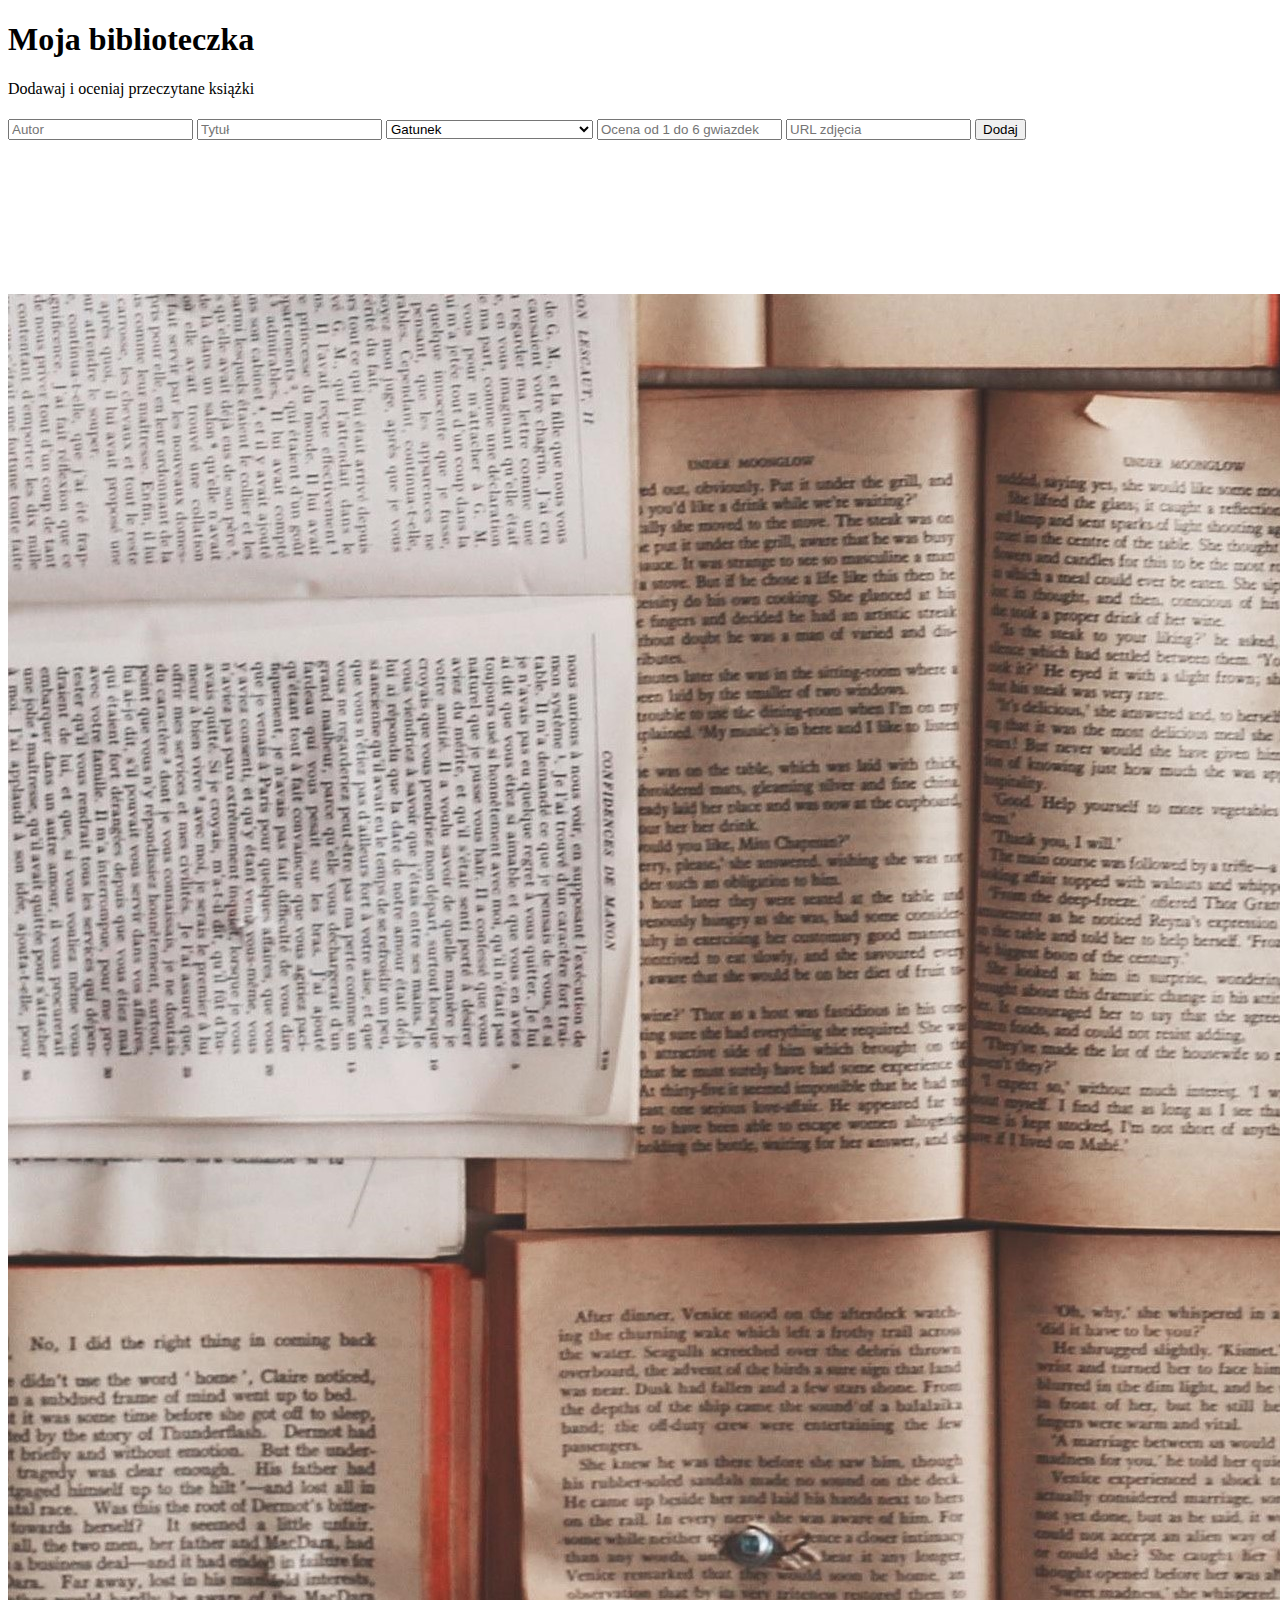
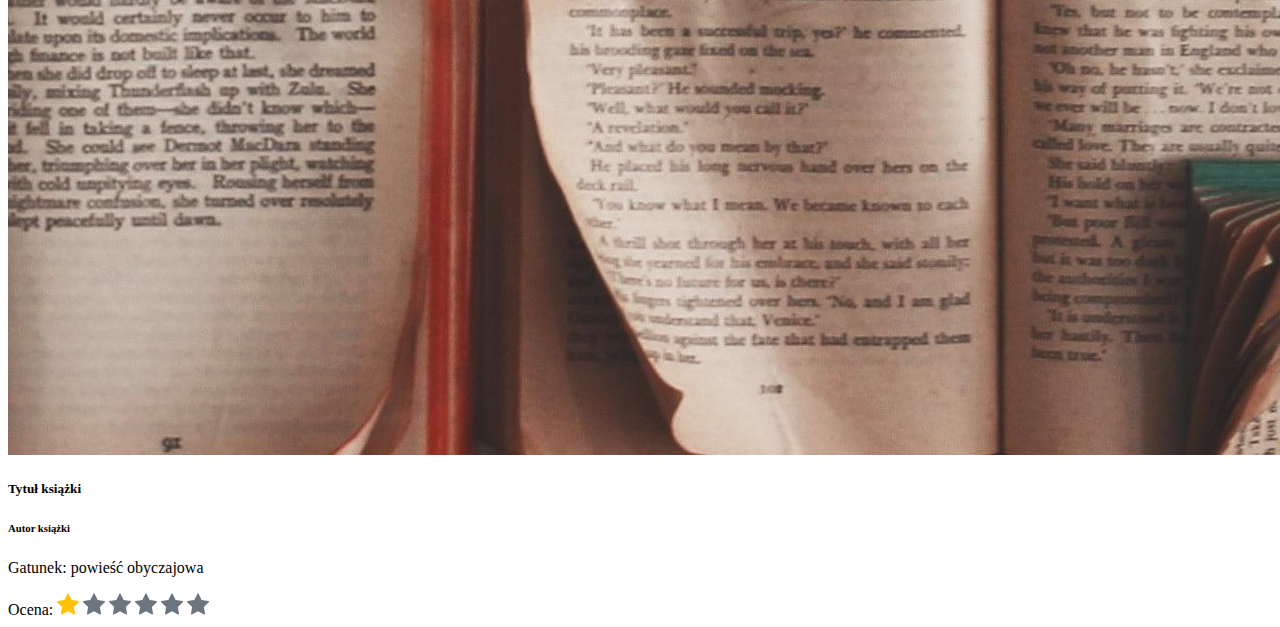
<file: index.html>
<!DOCTYPE html>
<html lang="en">

<head>
  <meta charset="UTF-8">
  <meta name="viewport" content="width=device-width, initial-scale=1.0">
  <title>Biblioteczka</title>
  <link rel="stylesheet" href="https://cdn.jsdelivr.net/npm/bootstrap@4.5.3/dist/css/bootstrap.min.css"
    integrity="sha384-TX8t27EcRE3e/ihU7zmQxVncDAy5uIKz4rEkgIXeMed4M0jlfIDPvg6uqKI2xXr2" crossorigin="anonymous">
  <link rel="stylesheet" href="style.css">
  

  <meta Star icon made by Freepik from https://www.flaticon.com/authors/freepik>

  <script src="https://ajax.googleapis.com/ajax/libs/jquery/2.1.1/jquery.min.js"></script>

</head>

<body>

  <div class="jumbotron jumbotron-fluid">
    <div class="container">
      <h1 class="display-4">Moja biblioteczka</h1>
      <p class="lead">Dodawaj i oceniaj przeczytane książki</p>
    </div>
  </div>

  <div class="container">

    <div class="row">
      <div class="col-12 col-md-4">
        <div class="box container">
          <h1 class="box--header"></h1>
          <input class="form-control my-2 w-100 box--input" type="text" placeholder="Autor" name="author">
          <input class="form-control my-2 w-100 box--input" type="text" placeholder="Tytuł" name="title">
          <select class="custom-select" name="genre">
            <option selected value="0">Gatunek</option>
            <option value="1">powieść obyczajowa</option>
            <option value="2">powieść historyczna</option>
            <option value="3">powieść fantastyczna</option>
            <option value="4">powieść kryminalna</option>
            <option value="5">powieść sensacyjna</option>
            <option value="6">powieść fantastyczno-naukowa</option>
            <option value="7">powieść przygodowa</option>
            <option value="8">inne</option>
          </select>

          <input class="form-control my-2 w-100 box--input" type="number" placeholder="Ocena od 1 do 6 gwiazdek"
            name="score">
          <input class="form-control my-2 w-100 box--input" type placeholder="URL zdjęcia" name="img">
          <button class="w-100 btn btn-dark box--btn box--btn__add">Dodaj</button>

          <svg viewbox=​"0 0 512.002 512.002" class=​"star star--yellow">
            ​<g>​
              <path d=​"M511.267,197.258c-1.764-5.431-6.457-9.389-12.107-10.209l-158.723-23.065L269.452,20.157 c-2.526-5.12-7.741-8.361-13.45-8.361c-5.71,0-10.924,3.241-13.451,8.361l-70.988,143.827l-158.72,23.065 c-5.649,0.82-10.344,4.778-12.108,10.208c-1.765,5.431-0.293,11.392,3.796,15.377l114.848,111.954L92.271,482.671 c-0.966,5.628,1.348,11.314,5.967,14.671c2.613,1.898,5.708,2.864,8.818,2.864c2.388,0,4.784-0.569,6.978-1.723l141.967-74.638 l141.961,74.637c5.055,2.657,11.178,2.215,15.797-1.141c4.619-3.356,6.934-9.044,5.969-14.672l-27.117-158.081l114.861-111.955 C511.56,208.649,513.033,202.688,511.267,197.258z">​</path>​</g>​</svg>​

        </div>
      </div>

      <div class="col-md-8 container d-flex flex-row  flex-wrap justify-content-start" id="root">

        <!-- Przykładowa karta -->
        <div class="card m-2" style="width: 300px;">
          <img src="books.jpg" class="card-img-top"
            alt="...">
          <div class="card-body">
            <h5 class="card-title">Tytuł książki</h5>
            <h6 class="card-subtitle mb-2 text-muted">Autor książki</h6>
            <p class="mb-2">Gatunek: <span class="">powieść obyczajowa</span></p>


            <div class="mt-0">
              <span class="pr-2">Ocena: </span>

              <svg viewBox="0 0 512.002 512.002" style="width: 22px; fill: #ffc107">

                <g>
                  <path d="M511.267,197.258c-1.764-5.431-6.457-9.389-12.107-10.209l-158.723-23.065L269.452,20.157
                      c-2.526-5.12-7.741-8.361-13.45-8.361c-5.71,0-10.924,3.241-13.451,8.361l-70.988,143.827l-158.72,23.065
                      c-5.649,0.82-10.344,4.778-12.108,10.208c-1.765,5.431-0.293,11.392,3.796,15.377l114.848,111.954L92.271,482.671
                      c-0.966,5.628,1.348,11.314,5.967,14.671c2.613,1.898,5.708,2.864,8.818,2.864c2.388,0,4.784-0.569,6.978-1.723l141.967-74.638
                      l141.961,74.637c5.055,2.657,11.178,2.215,15.797-1.141c4.619-3.356,6.934-9.044,5.969-14.672l-27.117-158.081l114.861-111.955
                      C511.56,208.649,513.033,202.688,511.267,197.258z" />
                </g>
              </svg>

              <svg viewBox="0 0 512.002 512.002" style="width: 22px; fill: #6c757d">

                <g>
                  <path d="M511.267,197.258c-1.764-5.431-6.457-9.389-12.107-10.209l-158.723-23.065L269.452,20.157
                      c-2.526-5.12-7.741-8.361-13.45-8.361c-5.71,0-10.924,3.241-13.451,8.361l-70.988,143.827l-158.72,23.065
                      c-5.649,0.82-10.344,4.778-12.108,10.208c-1.765,5.431-0.293,11.392,3.796,15.377l114.848,111.954L92.271,482.671
                      c-0.966,5.628,1.348,11.314,5.967,14.671c2.613,1.898,5.708,2.864,8.818,2.864c2.388,0,4.784-0.569,6.978-1.723l141.967-74.638
                      l141.961,74.637c5.055,2.657,11.178,2.215,15.797-1.141c4.619-3.356,6.934-9.044,5.969-14.672l-27.117-158.081l114.861-111.955
                      C511.56,208.649,513.033,202.688,511.267,197.258z" />
                </g>
              </svg>

              <svg viewBox="0 0 512.002 512.002" style="width: 22px; fill: #6c757d">

                <g>
                  <path d="M511.267,197.258c-1.764-5.431-6.457-9.389-12.107-10.209l-158.723-23.065L269.452,20.157
                      c-2.526-5.12-7.741-8.361-13.45-8.361c-5.71,0-10.924,3.241-13.451,8.361l-70.988,143.827l-158.72,23.065
                      c-5.649,0.82-10.344,4.778-12.108,10.208c-1.765,5.431-0.293,11.392,3.796,15.377l114.848,111.954L92.271,482.671
                      c-0.966,5.628,1.348,11.314,5.967,14.671c2.613,1.898,5.708,2.864,8.818,2.864c2.388,0,4.784-0.569,6.978-1.723l141.967-74.638
                      l141.961,74.637c5.055,2.657,11.178,2.215,15.797-1.141c4.619-3.356,6.934-9.044,5.969-14.672l-27.117-158.081l114.861-111.955
                      C511.56,208.649,513.033,202.688,511.267,197.258z" />
                </g>
              </svg>

              <svg viewBox="0 0 512.002 512.002" style="width: 22px; fill: #6c757d">

                <g>
                  <path d="M511.267,197.258c-1.764-5.431-6.457-9.389-12.107-10.209l-158.723-23.065L269.452,20.157
                      c-2.526-5.12-7.741-8.361-13.45-8.361c-5.71,0-10.924,3.241-13.451,8.361l-70.988,143.827l-158.72,23.065
                      c-5.649,0.82-10.344,4.778-12.108,10.208c-1.765,5.431-0.293,11.392,3.796,15.377l114.848,111.954L92.271,482.671
                      c-0.966,5.628,1.348,11.314,5.967,14.671c2.613,1.898,5.708,2.864,8.818,2.864c2.388,0,4.784-0.569,6.978-1.723l141.967-74.638
                      l141.961,74.637c5.055,2.657,11.178,2.215,15.797-1.141c4.619-3.356,6.934-9.044,5.969-14.672l-27.117-158.081l114.861-111.955
                      C511.56,208.649,513.033,202.688,511.267,197.258z" />
                </g>
              </svg>

              <svg viewBox="0 0 512.002 512.002" style="width: 22px; fill: #6c757d">

                <g>
                  <path d="M511.267,197.258c-1.764-5.431-6.457-9.389-12.107-10.209l-158.723-23.065L269.452,20.157
                      c-2.526-5.12-7.741-8.361-13.45-8.361c-5.71,0-10.924,3.241-13.451,8.361l-70.988,143.827l-158.72,23.065
                      c-5.649,0.82-10.344,4.778-12.108,10.208c-1.765,5.431-0.293,11.392,3.796,15.377l114.848,111.954L92.271,482.671
                      c-0.966,5.628,1.348,11.314,5.967,14.671c2.613,1.898,5.708,2.864,8.818,2.864c2.388,0,4.784-0.569,6.978-1.723l141.967-74.638
                      l141.961,74.637c5.055,2.657,11.178,2.215,15.797-1.141c4.619-3.356,6.934-9.044,5.969-14.672l-27.117-158.081l114.861-111.955
                      C511.56,208.649,513.033,202.688,511.267,197.258z" />
                </g>
              </svg>

              <svg viewBox="0 0 512.002 512.002" style="width: 22px; fill: #6c757d">

                <g>
                  <path d="M511.267,197.258c-1.764-5.431-6.457-9.389-12.107-10.209l-158.723-23.065L269.452,20.157
                      c-2.526-5.12-7.741-8.361-13.45-8.361c-5.71,0-10.924,3.241-13.451,8.361l-70.988,143.827l-158.72,23.065
                      c-5.649,0.82-10.344,4.778-12.108,10.208c-1.765,5.431-0.293,11.392,3.796,15.377l114.848,111.954L92.271,482.671
                      c-0.966,5.628,1.348,11.314,5.967,14.671c2.613,1.898,5.708,2.864,8.818,2.864c2.388,0,4.784-0.569,6.978-1.723l141.967-74.638
                      l141.961,74.637c5.055,2.657,11.178,2.215,15.797-1.141c4.619-3.356,6.934-9.044,5.969-14.672l-27.117-158.081l114.861-111.955
                      C511.56,208.649,513.033,202.688,511.267,197.258z" />
                </g>
              </svg>


            </div>
          </div>

        </div>

      </div>

    </div>
   
    
    <script src="main.js"></script>
</body>

</html>
</file>
<file: style.css>
.star {
  width: 22px
}

.star--yellow {
  fill: #ffc107
}

.star--gray {
  fill: #6c757d
}
</file>
